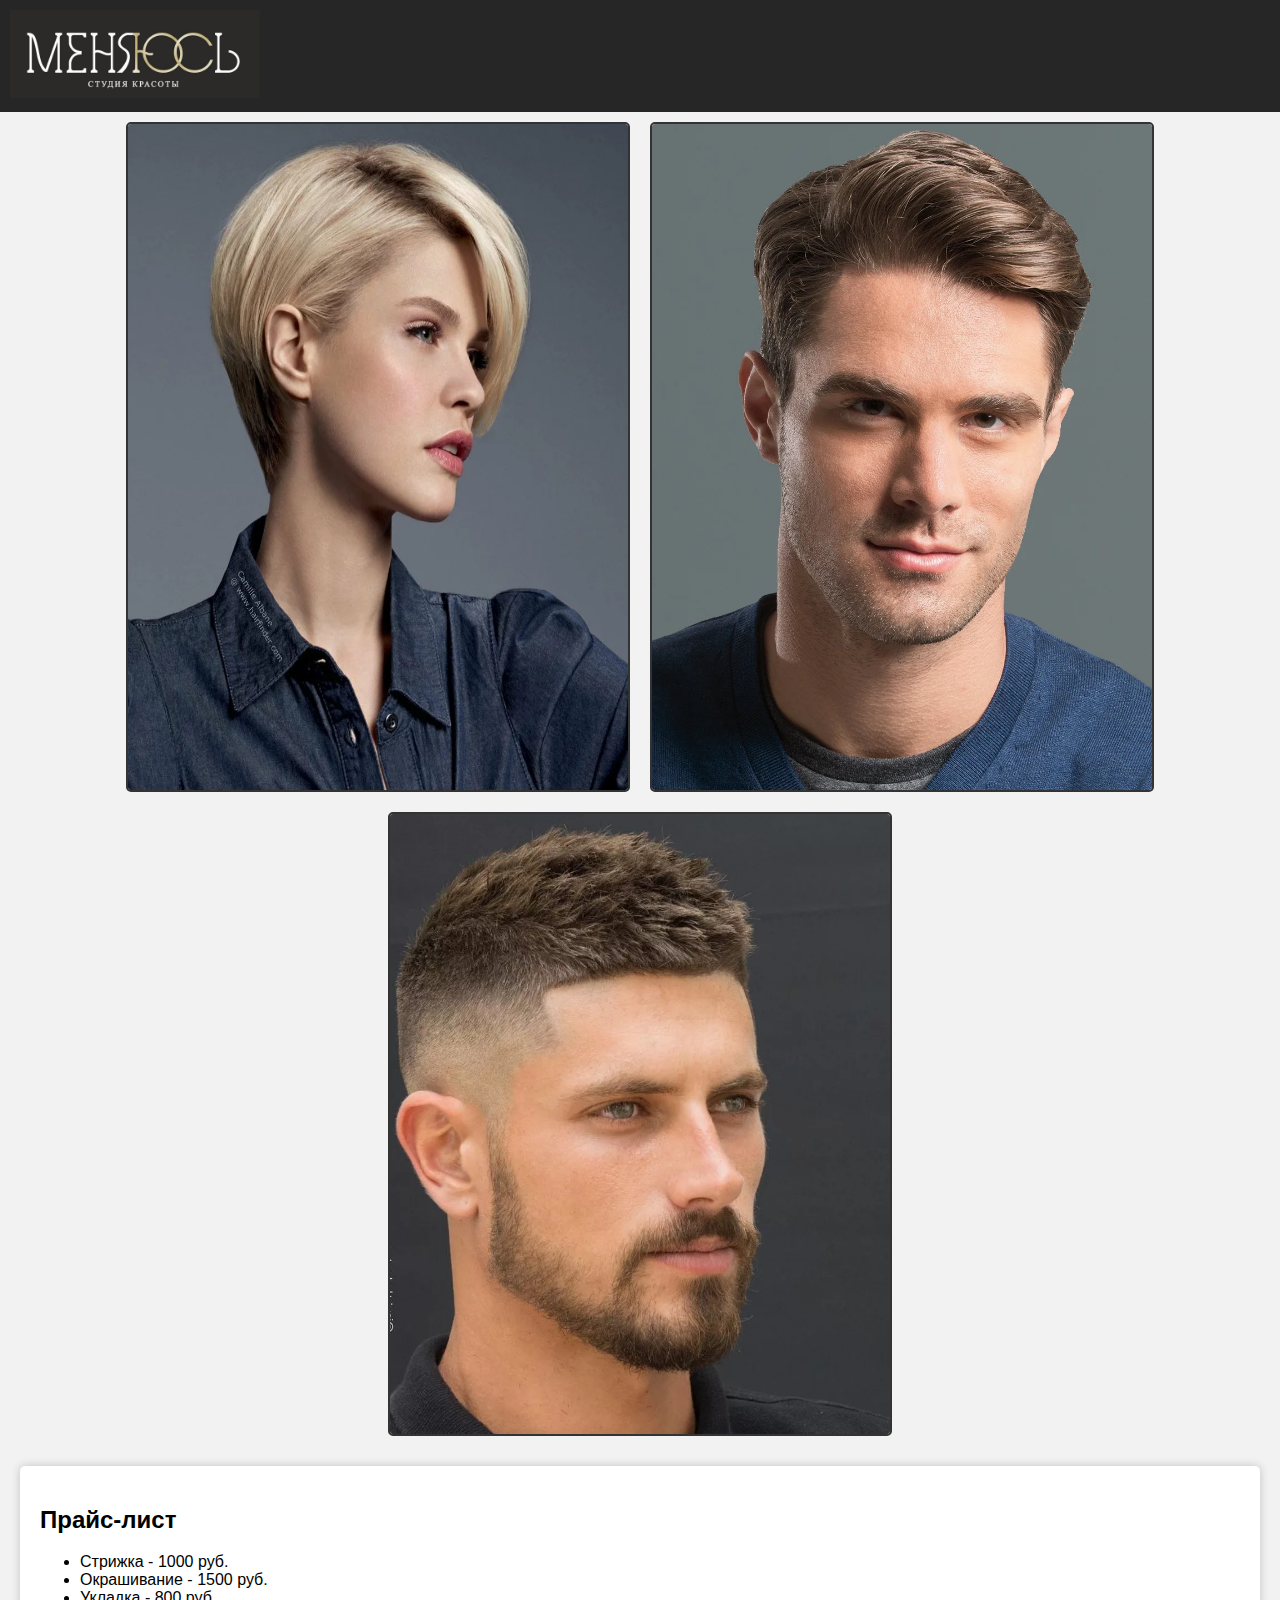
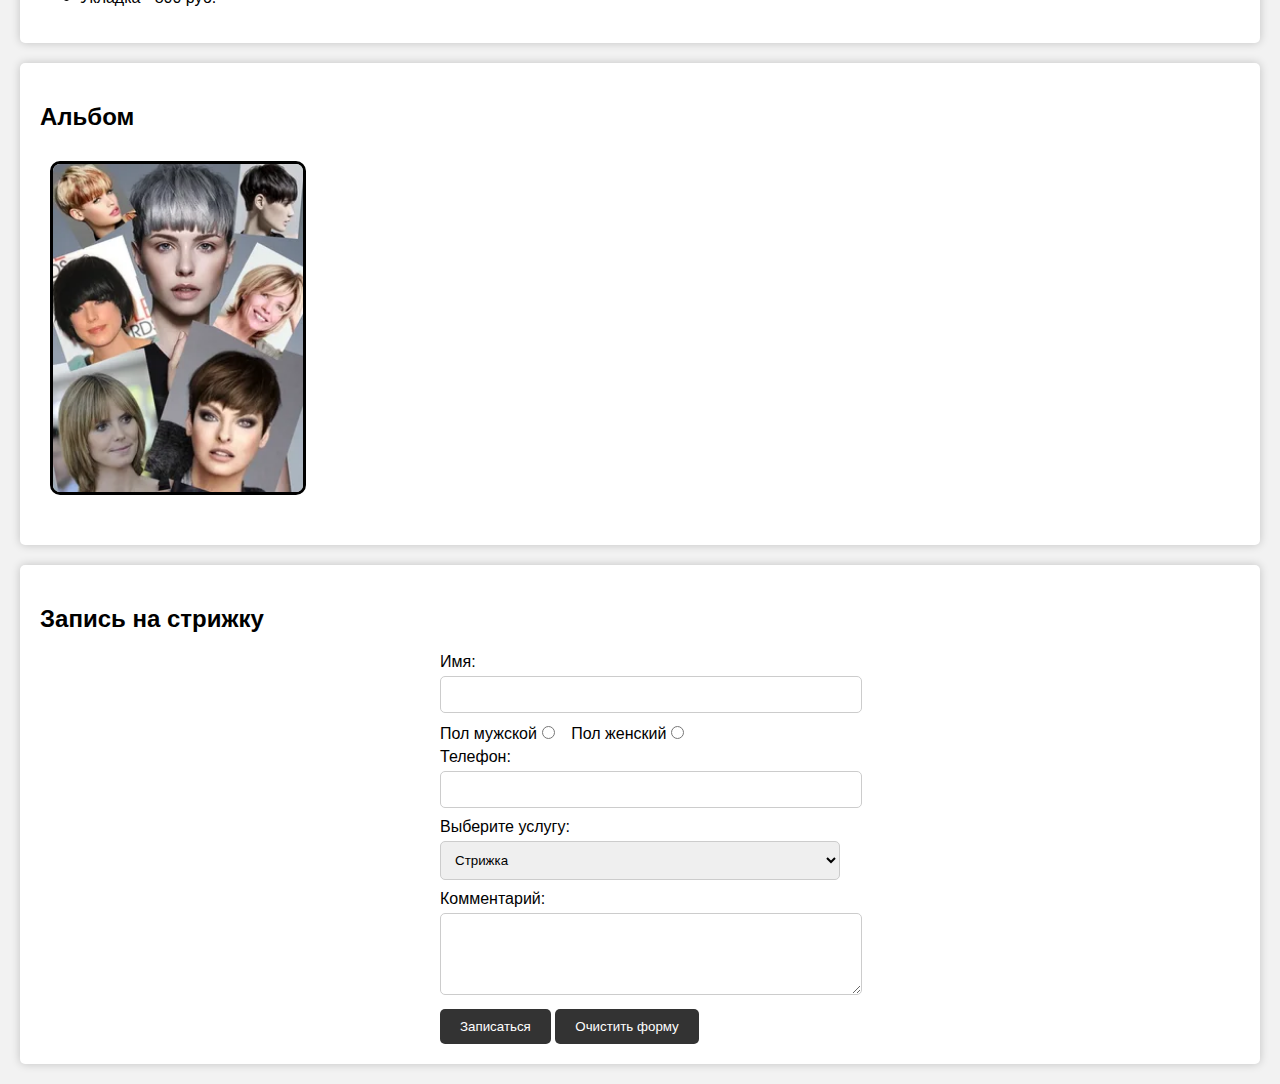
<file: LB2/index.html>
<!DOCTYPE html>
<html lang="ru">
<head>
    <meta charset="UTF-8">
    <meta name="viewport" content="width=device-width, initial-scale=1.0">
    <title>LB2</title>
    <style>
        body {
            font-family: Arial, sans-serif;
            background-color: #f2f2f2;
            margin: 0;
            padding: 0;
        }

        header {
            background-color: #262626;
            color: #fff;
            text-align: left;
            padding: 10px;
        }

        h1 {
            margin: 20px 0;
        }

        .stylist {
            display: flex;
            flex-wrap: wrap;
            justify-content: center;
        }

        .stylist img {
            max-width: 100%;
            width: 500px;
            margin: 10px;
            border: 2px solid #333;
            border-radius: 5px;
        }

        .price-list {
            background-color: #fff;
            padding: 20px;
            margin: 20px;
            border-radius: 5px;
            box-shadow: 0 0 10px rgba(0, 0, 0, 0.2);
        }

        #album {
            width: 250px;
            border: 3px solid #000;
            border-radius: 10px;
            margin: 10px;
        }

        .booking-form {
            background-color: #fff;
            padding: 20px;
            margin: 20px;
            border-radius: 5px;
            box-shadow: 0 0 10px rgba(0, 0, 0, 0.2);
        }

        form {
            max-width: 400px;
            margin: 0 auto;
        }

        label {
            display: block;
            margin-bottom: 5px;
        }

        input[type="text"],
        input[type="tel"],
        select,
        textarea {
            width: 100%;
            padding: 10px;
            margin-bottom: 10px;
            border: 1px solid #ccc;
            border-radius: 5px;
        }

        input[type="submit"],
        input[type="reset"] {
            background-color: #333;
            color: #fff;
            padding: 10px 20px;
            border: none;
            border-radius: 5px;
            cursor: pointer;
        }
    </style>
</head>
<body>
    <header>
        <img src="logoG.gif" alt="Логотип сайта" width="250">
    </header>

    <div class="stylist">
        <img src="cut1.jpg" alt="Причёска 1">
        <img src="cut2.jpg" alt="Причёска 2">
        <img src="cut3.jpg" alt="Причёска 3">
    </div>
    <div class="price-list">
        <h2>Прайс-лист</h2>
        <ul>
            <li>Стрижка - 1000 руб.</li>
            <li>Окрашивание - 1500 руб.</li>
            <li>Укладка - 800 руб.</li>
        </ul>
    </div>
    <div class="price-list">
        <h2>Альбом</h2>
        <p><a href="album.html"><img id="album" src="album.jpg" alt="альбом" width="250"></a></p>
    </div>
    <div class="booking-form">
        <h2>Запись на стрижку</h2>
        <form action="mailto:nikintnia@rambler.ru" method="post">
            <label for="name">Имя:</label>
            <input type="text" id="name" name="name" required>
            <label>
                Пол мужской<input name="Пол" type=radio value="Мужской"> &nbsp;
                Пол женский<input name="Пол" type=radio value="Женский">
            </label>

            <label for="phone">Телефон:</label>
            <input type="tel" id="phone" name="phone" required>

            <label for="service">Выберите услугу:</label>
            <select id="service" name="service">
                <option value="Стрижка">Стрижка</option>
                <option value="Окрашивание">Окрашивание</option>
                <option value="Укладка">Укладка</option>
                <option value="Маникюр">Маникюр</option>
            </select>

            <label for="comment">Комментарий:</label>
            <textarea id="comment" name="comment" rows="4"></textarea>

            <input type="submit" value="Записаться">
            <input type="reset" value="Очистить форму">
        </form>
    </div>
</body>
</html>
</file>
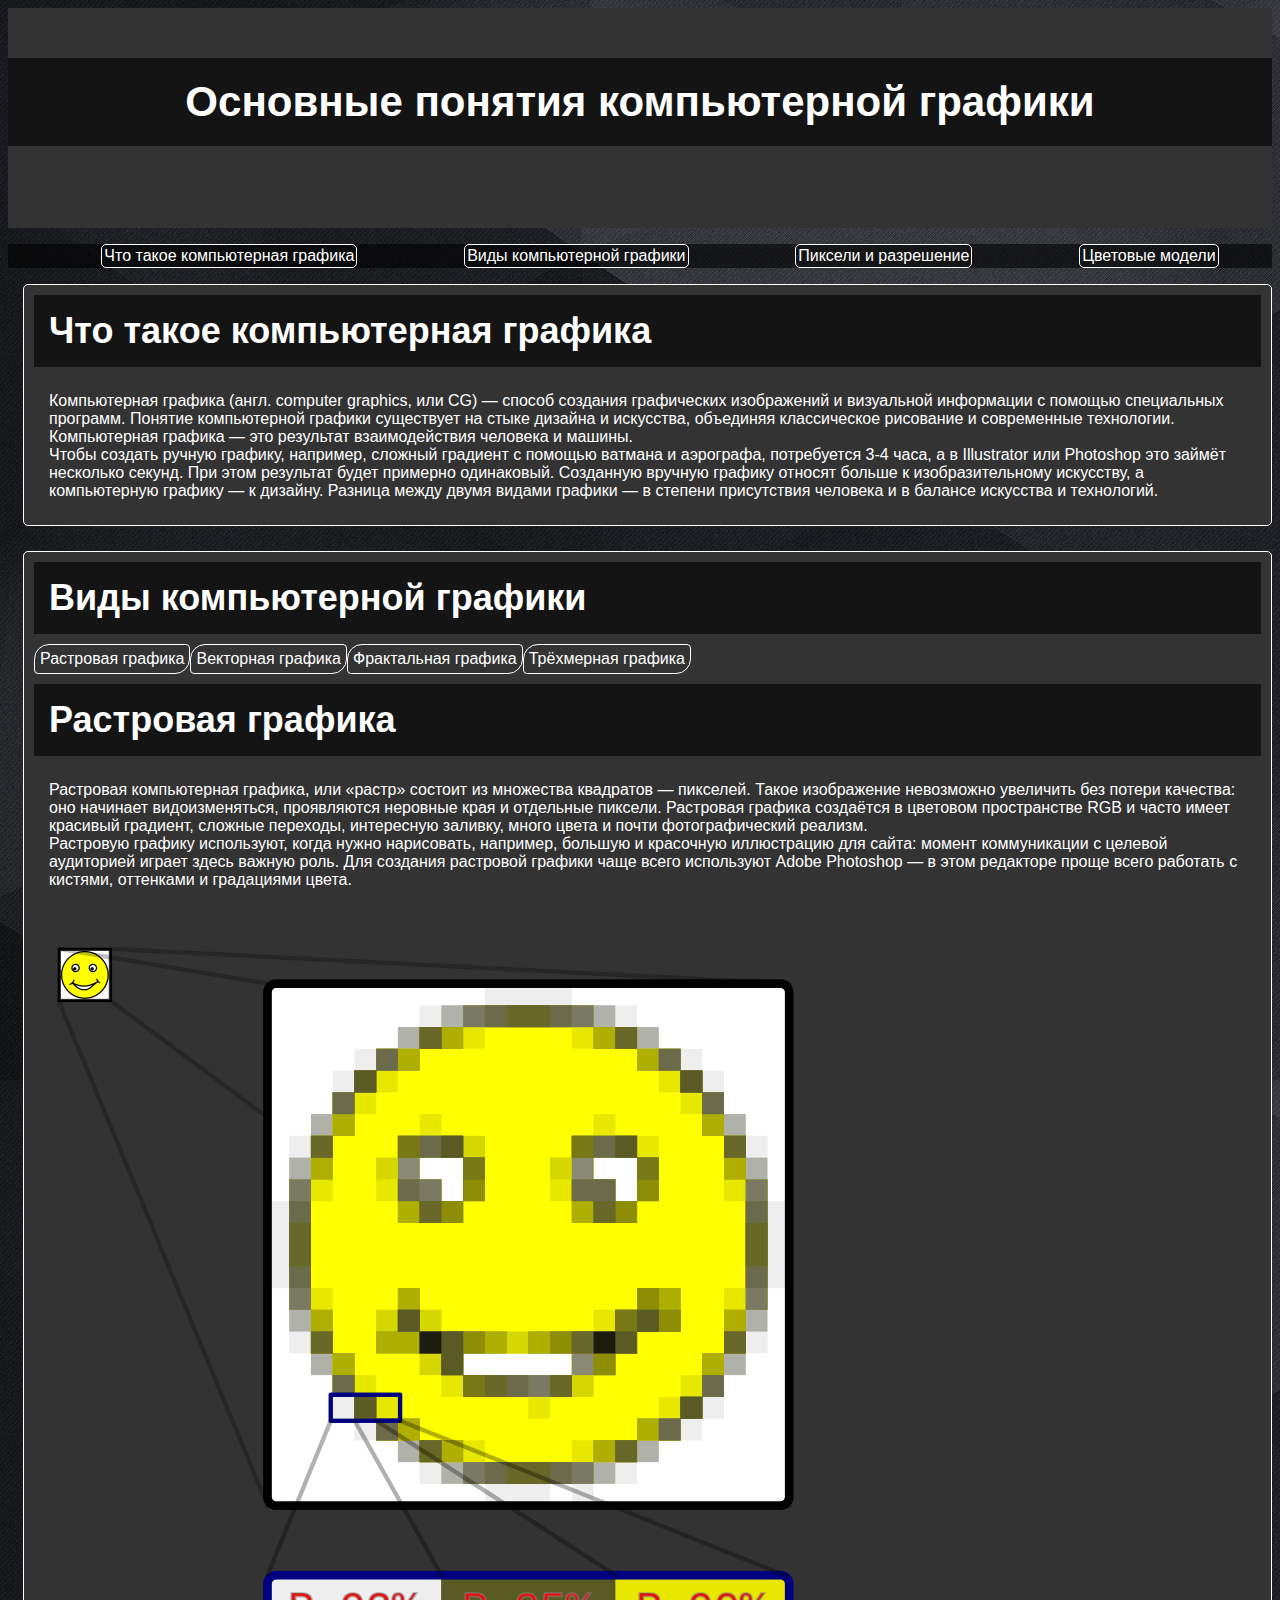
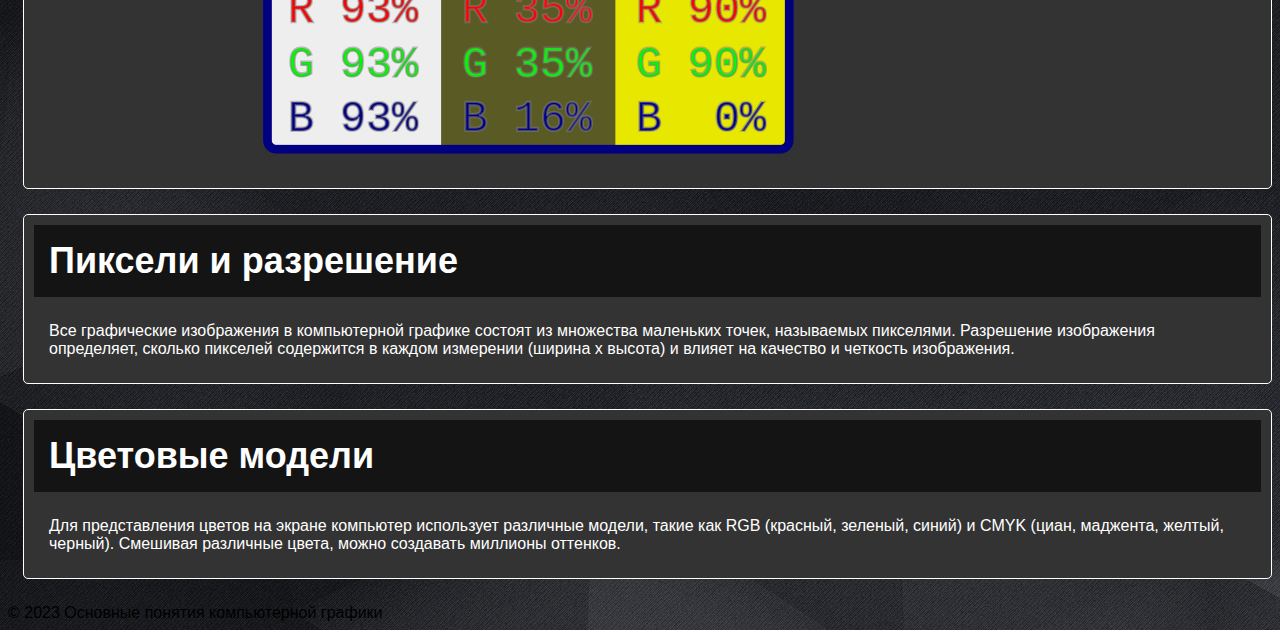
<file: LB4/index.html>
<!DOCTYPE html>
<html lang="ru">

<head>
    <meta charset="UTF-8">
    <meta name="viewport" content="width=device-width, initial-scale=1.0">
    <title>Основные понятия компьютерной графики</title>
    <link rel="stylesheet" href="style.css">
    <script src="script.js"></script>
</head>

<body>
    <header>
        <div class="header-bg">
            <h1>Основные понятия компьютерной графики</h1>
        </div>
    </header>
    <nav class="nav_cont">
        <ul class="nav">
            <li class="nav_items"><a href="#introduction">Что такое компьютерная графика</a></li>
            <li class="nav_items"><a href="#types">Виды компьютерной графики</a></li>
            <li class="nav_items"><a href="#pixels">Пиксели и разрешение</a></li>
            <li class="nav_items"><a href="#color">Цветовые модели</a></li>
        </ul>
    </nav>
    <div class="maincontainer">
        <div class="item">
            <section id="introduction">
                <h2>Что такое компьютерная графика</h2>
                <p>Компьютерная графика (англ. computer graphics, или CG) — способ создания графических изображений и
                    визуальной информации с помощью специальных программ. Понятие компьютерной графики существует на
                    стыке дизайна и искусства, объединяя классическое рисование и современные технологии. Компьютерная
                    графика — это результат взаимодействия человека и машины.<br>
                    Чтобы создать ручную графику, например, сложный градиент с помощью ватмана и аэрографа, потребуется
                    3-4 часа, а в Illustrator или Photoshop это займёт несколько секунд. При этом результат будет
                    примерно одинаковый. Созданную вручную графику относят больше к изобразительному искусству, а
                    компьютерную графику — к дизайну. Разница между двумя видами графики — в степени присутствия
                    человека и в балансе искусства и технологий.
                </p>
            </section>
        </div>
    </div>
    <div class="maincontainer">
        <div class="item">
            <section id="types">
                <h2>Виды компьютерной графики</h2>
                <div class="menu" id="menu">
                    <a href="#" class="menu-item">Растровая графика</a>
                    <a href="#" class="menu-item">Векторная графика</a>
                    <a href="#" class="menu-item">Фрактальная графика</a>
                    <a href="#" class="menu-item">Трёхмерная графика</a>
                </div>
                <div id="content">
                    <div id="content">
                        <div id="item-1" class="menu-content">
                            <h3>Растровая графика</h3>
                            <p>Растровая компьютерная графика, или «растр» состоит из множества квадратов — пикселей.
                                Такое
                                изображение невозможно увеличить без потери качества: оно начинает видоизменяться,
                                проявляются
                                неровные края и отдельные пиксели. Растровая графика создаётся в цветовом пространстве
                                RGB и часто
                                имеет красивый градиент, сложные переходы, интересную заливку, много цвета и почти
                                фотографический
                                реализм. <br>
                                Растровую графику используют, когда нужно нарисовать, например, большую и красочную
                                иллюстрацию для
                                сайта: момент коммуникации с целевой аудиторией играет здесь важную роль. Для создания
                                растровой
                                графики чаще всего используют Adobe Photoshop — в этом редакторе проще всего работать с
                                кистями,
                                оттенками и градациями цвета.
                            </p>
                            <img src="raster.png">
                        </div>
                        <div id="item-2" class="menu-content">
                            <h3>Векторная графика</h3>
                            <p>Векторная компьютерная графика состоит из опорных точек и соединяющих их кривых: такие
                                изображения
                                можно масштабировать без потери качества. Векторные изображения используют для создания
                                инфографики,
                                иконок и других элементов интерфейса, логотипов, персонажей фирменного стиля, лендингов,
                                сайтов и
                                приложений. Вектор, по сравнению с растром, более информативен. <br>
                                Поскольку качество векторных изображений не зависит от разрешения, их используют на
                                больших
                                форматах: билбордах, автобусах, баннерах, растяжках и т. д. Создать векторную графику
                                можно в Adobe
                                Illustrator, Figma и CorelDRAW.
                            </p>
                            <img src="Bitmap.png">
                        </div>
                        <div id="item-3" class="menu-content">
                            <h3>Фрактальная графика</h3>
                            <p>Фрактальная графика связывает искусство и математику, это результат работы математических
                                алгоритмов.
                                Простейший пример фрактальной графики — калейдоскоп: механизм проектирует некий рисунок,
                                выстраивая
                                его без участия человека.<br>
                                Фрактал — это бесконечно воспроизводимая самоподобная структура. В отличие от паттерна —
                                бесконечно
                                повторяемого рисунка, полностью предсказать внешний вид фрактала при его создании
                                невозможно. Пример
                                фрактальной графики — заставка на экране компьютера в спящем режиме, где похожие друг на
                                друга
                                геометрические объекты бесконечно сменяют друг друга. Фрактальную графику можно создать
                                в Adobe
                                Illustrator, Figma и в генераторах фракталов, например, в Fractal Generator или Frax.
                            </p>
                            <img src="fractal.png">
                        </div>
                        <div id="item-4" class="menu-content">
                            <h3>Трёхмерная графика</h3>
                            <p> 3D-графика передаёт ощущение объёма. Когда дизайнер рисует картинку в 2D, он использует
                                две оси:
                                высоту и ширину. В трёхмерной графике к ним добавляется третья ось — глубина. Каждая
                                точка имеет
                                свои
                                координаты на каждой из трёх осей. Трёхмерная графика применяется в различных
                                индустриях: от
                                архитектуры до медицинской промышленности. В дизайне 3D-графика активно используется в
                                сферах
                                геймдева, брендинга, айдентики, дизайна сайтов и мобильных приложений: например, при
                                создании
                                иллюстраций, иконок и логотипов.
                                Для создания 3D-графики часто используют Blender, а также программу 3dsMax: в ней можно
                                разбить
                                экран на четыре поля, по одному на каждую ось, плюс вид в перспективе. Это позволяет
                                менять
                                направление каждой точки и видеть изменения во всех проекциях.
                            </p>
                            <img src="3d.png">
                        </div>
                    </div>
                </div>
            </section>
        </div>
    </div>
    <div class="maincontainer">
        <div class="item">
            <section id="pixels">
                <h2>Пиксели и разрешение</h2>
                <p>Все графические изображения в компьютерной графике состоят из множества маленьких точек, называемых
                    пикселями. Разрешение изображения определяет, сколько пикселей содержится в каждом измерении (ширина
                    x высота) и влияет на качество и четкость изображения.
                </p>
            </section>
        </div>
    </div>
    <div class="maincontainer">
        <div class="item">
            <section id="color">
                <h2>Цветовые модели</h2>
                <p>Для представления цветов на экране компьютер использует различные модели, такие как RGB (красный,
                    зеленый, синий) и CMYK (циан, маджента, желтый, черный). Смешивая различные цвета, можно создавать
                    миллионы оттенков.
                </p>
            </section>
        </div>
    </div>
    <footer>
        <p1>&copy; 2023 Основные понятия компьютерной графики</p1>
    </footer>
</body>

</html>
</file>
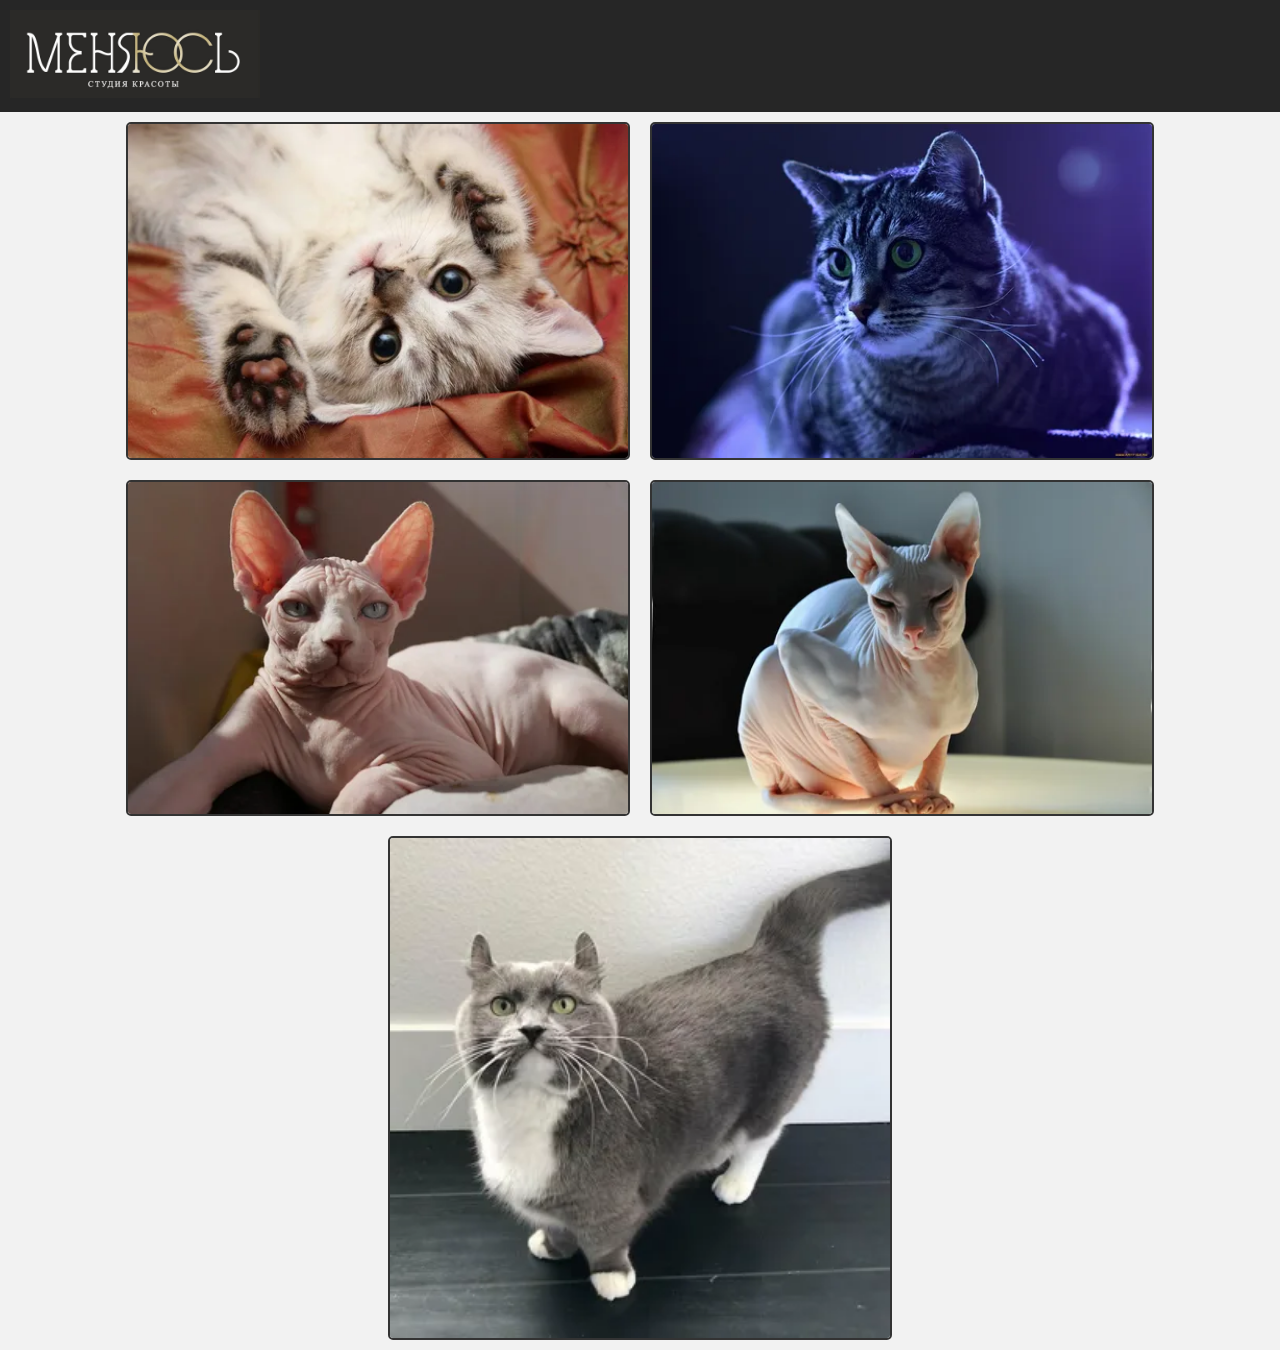
<file: LB2/album.html>
﻿<!DOCTYPE html>

<html lang="ru">
<head>
    <meta charset="UTF-8">
    <meta name="viewport" content="width=device-width, initial-scale=1.0">
    <title> Альбом</title>
    <style>
        body {
            font-family: Arial, sans-serif;
            background-color: #f2f2f2;
            margin: 0;
            padding: 0;
        }

        header {
            background-color: #262626;
            color: #fff;
            text-align: left;
            padding: 10px;
        }

        h1 {
            margin: 20px 0;
        }
        .stylist {
            display: flex;
            flex-wrap: wrap;
            justify-content: center;
        }

        .stylist img {
            max-width: 100%;
            width: 500px;
            margin: 10px;
            border: 2px solid #333;
            border-radius: 5px;
        }
    </style>
</head>
<body>
    <header>
        <a href="index.html"><img src="logoG.gif" alt="Логотип сайта" width="250"></a>
    </header>
    <div class="stylist">
        <img src="cat1.jpg" alt="cat 1">
        <img src="cat2.jpg" alt="cat 1">
        <img src="cat3.jpg" alt="cat 1">
        <img src="cat4.jpg" alt="cat 1">
        <img src="cat5.jpg" alt="cat 1">
    </div>
</body>
</html>
</file>
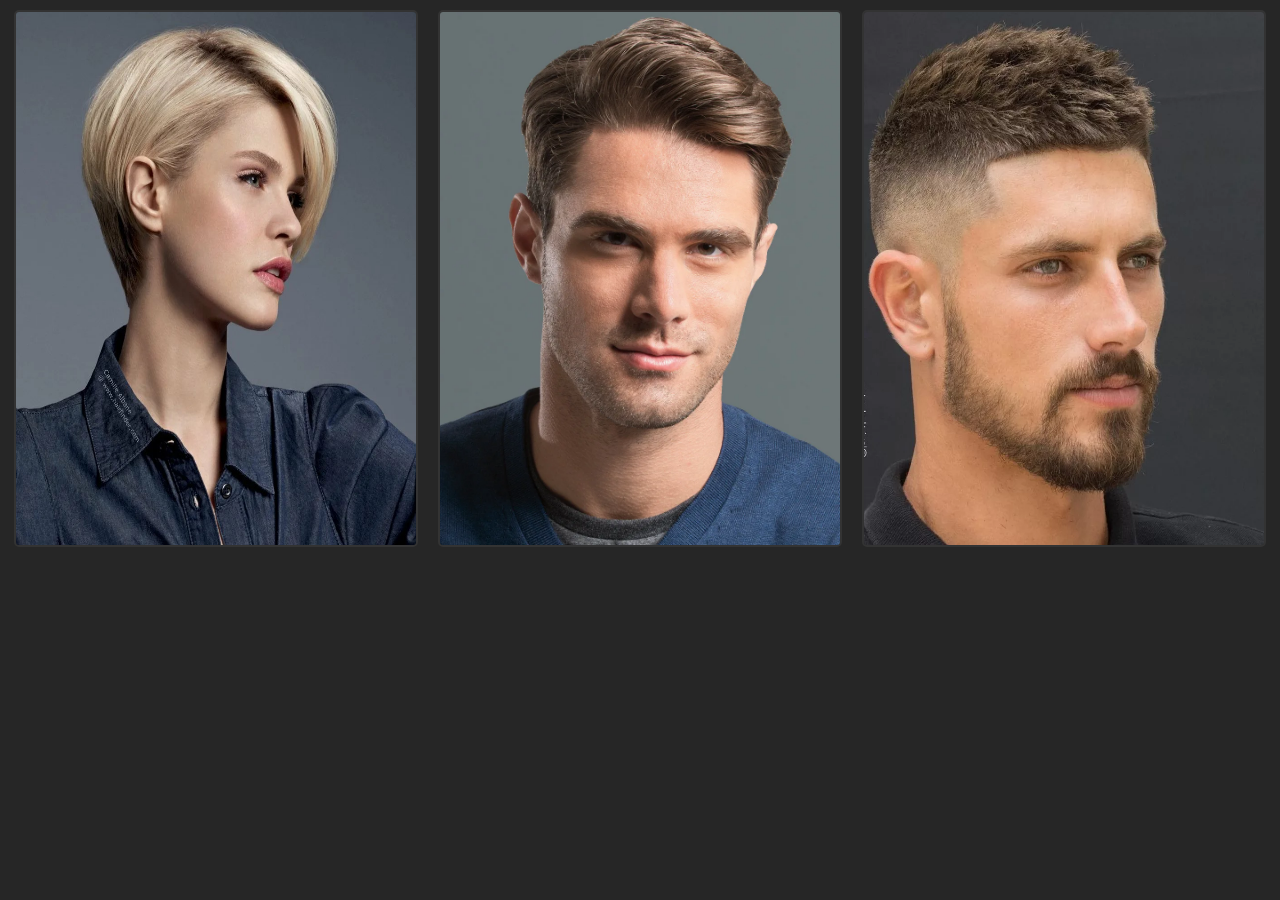
<file: LB3/frame1.html>
<!DOCTYPE html>
<html lang="ru">

<head>
    <meta charset="UTF-8">
    <meta name="viewport" content="width=device-width, initial-scale=1.0">
    <title>LB2</title>
    <style>
        body {
            font-family: Arial, sans-serif;
            background-color: #262626;
            margin: 0;
            padding: 0;
        }

        .cutlist {
            display: flex;
            flex-wrap: wrap;
            justify-content: center;
        }

        .cutlist img {
            max-width: 100%;
            width: 400px;
            margin: 10px;
            border: 2px solid #333;
            border-radius: 5px;
        }
    </style>
</head>

<body>
    <div class="cutlist">
        <img src="cut1.jpg" alt="Причёска 1">
        <img src="cut2.jpg" alt="Причёска 2">
        <img src="cut3.jpg" alt="Причёска 3">
    </div>
</body>

</html>
</file>
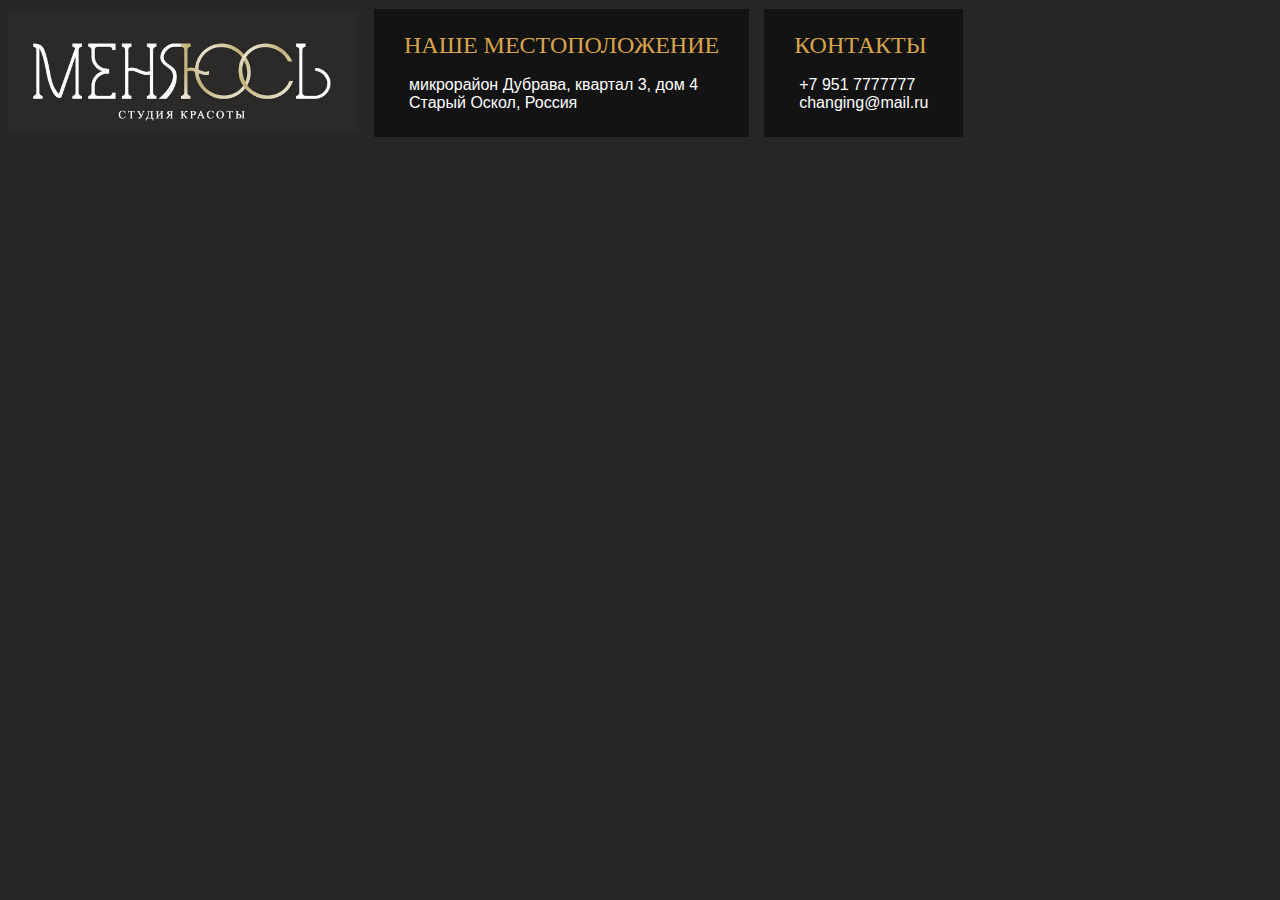
<file: LB3/frame2.html>
<!DOCTYPE html>
<html lang="ru">

<head>
    <meta charset="UTF-8">
    <meta name="viewport" content="width=device-width, initial-scale=1.0">
    <title>LB2</title>
    <style>
        @import url('https://fonts.cdnfonts.com/css/din-alternate');

        body {
            font-family: "DIN Alternate", sans-serif;
            background-color: #262626;
            margin: 0;
            padding: 0;
        }

        header {
            flex-wrap: wrap;
            text-align: left;
            padding: 9px;
            align-items: center;
            display: flex;
        }

        .location {
            margin-left: 15px;
            background-color: rgba(0, 0, 0, 0.5);
            padding: 20px 30px;
            height: 100%;
        }

        .text1 {
            color: #d9a44c;
        }

        .text2 {
            padding: 5px;
            border-radius: 2px;
            max-width: 360px;
            color: white;
        }

        .ttu {
            text-transform: uppercase;
        }

        .h3,
        h3 {
            font-size: 1.5rem;
            font-family: "DIN Alternate";
            margin-bottom: 0.5rem;
            font-weight: 500;
            line-height: 1.4;
        }
    </style>
</head>

<body>
    <header>
        <img src="logoG.gif" alt="Логотип сайта" width="350">
        <div class="location">
            <div class="h3 text1 ttu">
                наше местоположение
            </div>
            <div class="text2">
                микрорайон Дубрава, квартал 3, дом 4
                <br>
                Старый Оскол, Россия
            </div>
        </div>
        <div class="location">
            <div class="h3 text1 ttu">
                контакты
            </div>
            <div class="text2">
                +7 951 7777777
                <br>
                changing@mail.ru
            </div>
        </div>
    </header>

</body>

</html>
</file>
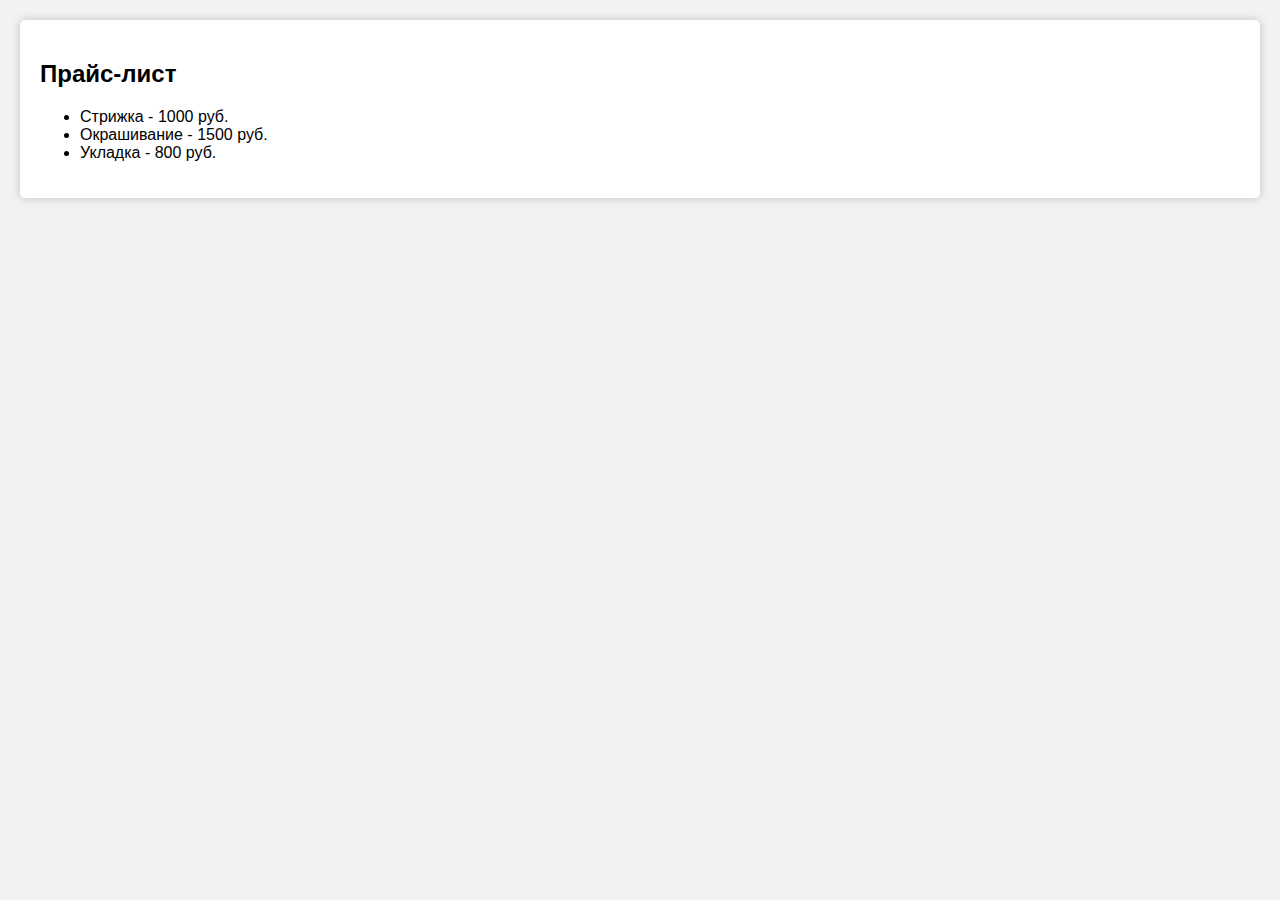
<file: LB3/frame3.html>
<!DOCTYPE html>
<html lang="ru">

<head>
    <meta charset="UTF-8">
    <meta name="viewport" content="width=device-width, initial-scale=1.0">
    <title>LB2</title>
    <style>
        body {
            font-family: Arial, sans-serif;
            background-color: #f2f2f2;
            margin: 0;
            padding: 0;
        }

        .price-list {
            background-color: #fff;
            padding: 20px;
            margin: 20px;
            border-radius: 5px;
            box-shadow: 0 0 10px rgba(0, 0, 0, 0.2);
        }
    </style>
</head>

<body>
    <div class="price-list">
        <h2>Прайс-лист</h2>
        <ul>
            <li>Стрижка - 1000 руб.</li>
            <li>Окрашивание - 1500 руб.</li>
            <li>Укладка - 800 руб.</li>
        </ul>
    </div>
</body>

</html>
</file>
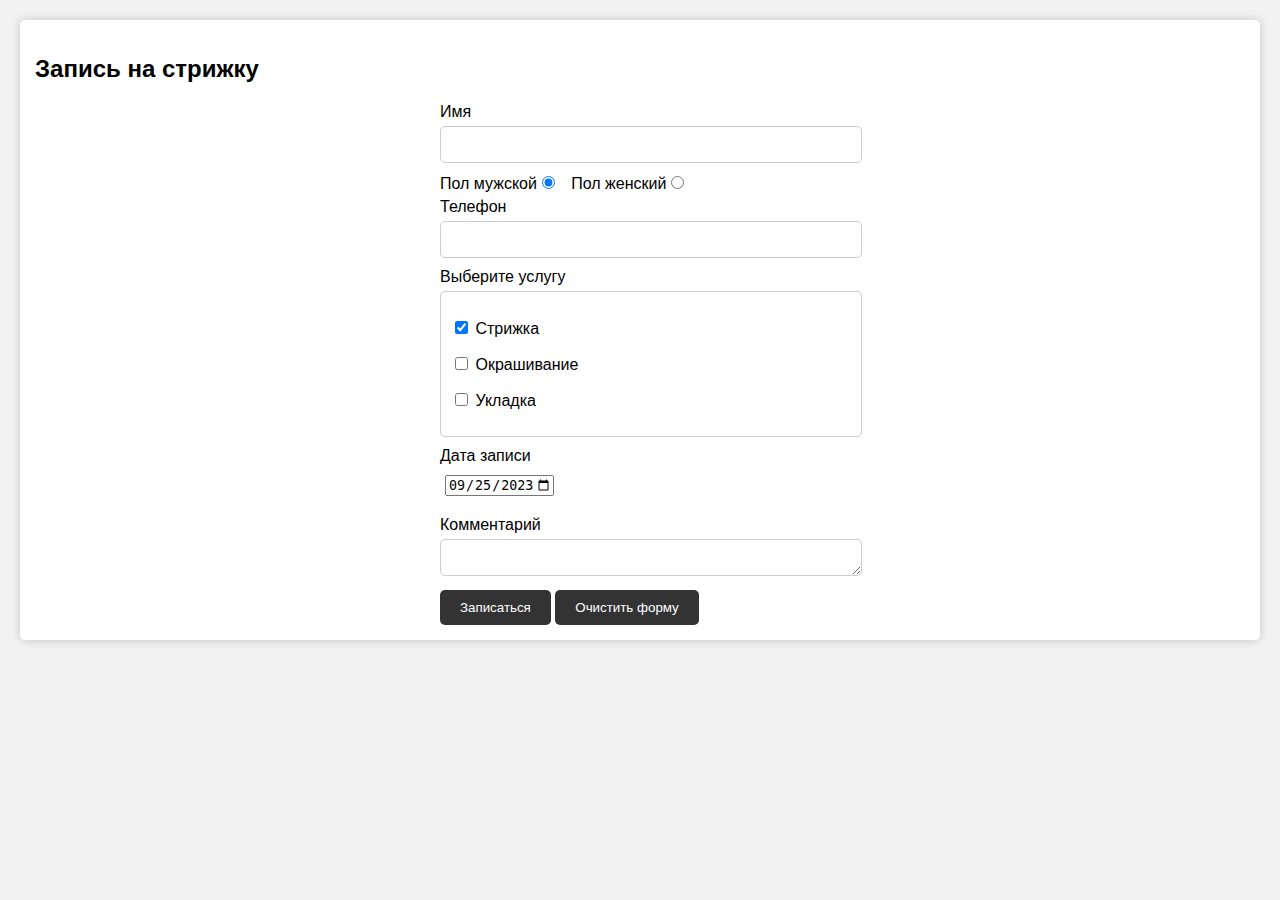
<file: LB3/frame4.html>
<!DOCTYPE html>
<html lang="ru">

<head>
    <meta charset="UTF-8">
    <meta name="viewport" content="width=device-width, initial-scale=1.0">
    <title>LB2</title>
    <style>
        @import url('https://fonts.cdnfonts.com/css/din-alternate');

        body {
            font-family: "DIN Alternate", sans-serif;
            background-color: #f2f2f2;
            margin: 0;
            padding: 0;
        }

        .booking-form {
            background-color: #fff;
            padding: 15px;
            margin: 20px;
            border-radius: 5px;
            box-shadow: 0 0 10px rgba(0, 0, 0, 0.2);
        }

        form {
            max-width: 400px;
            margin: 0 auto;
        }


        label {
            display: block;
            margin-bottom: 5px;
        }

        input[type="text"],
        input[type="tel"],
        .checkbox,
        select,
        textarea {
            width: 100%;
            padding: 10px;
            margin-bottom: 10px;
            border: 1px solid #ccc;
            border-radius: 5px;
        }

        .datestyle {
            width: 100%;
            padding: 5px;
            margin-bottom: 15px;
        }

        input[type="submit"],
        input[type="reset"] {
            background-color: #333;
            color: #fff;
            padding: 10px 20px;
            border: none;
            border-radius: 5px;
            cursor: pointer;
        }
    </style>
</head>

<body>
    <div class="booking-form">
        <h2>Запись на стрижку</h2>
        <form action="mailto:nikintnia@rambler.ru" method="post">
            <label for="name">Имя</label>
            <input type="text" id="name" name="name" required>
            <label>
                Пол мужской<input name="Пол" type=radio value="Мужской" checked> &nbsp;
                Пол женский<input name="Пол" type=radio value="Женский">
            </label>

            <label for="phone">Телефон</label>
            <input type="tel" id="phone" name="phone" required>
            <label for="service">Выберите услугу</label>
            <div class="checkbox">
                <p><input type="checkbox" name="a" value="Стрижка" checked> Стрижка</p>
                <p><input type="checkbox" name="b" value="Окрашивание"> Окрашивание</p>
                <p><input type="checkbox" name="s" value="Укладка"> Укладка</p>
            </div>
            <label for="start">Дата записи</label>
            <div class="datestyle">
                <input type="date" value="2023-09-25" min="2023-09-25" max="2023-10-31" />
            </div>
            <label for="comment">Комментарий</label>
            <textarea id="comment" name="comment" rows="1"></textarea>

            <input type="submit" value="Записаться">
            <input type="reset" value="Очистить форму">
        </form>
    </div>
</body>

</html>
</file>
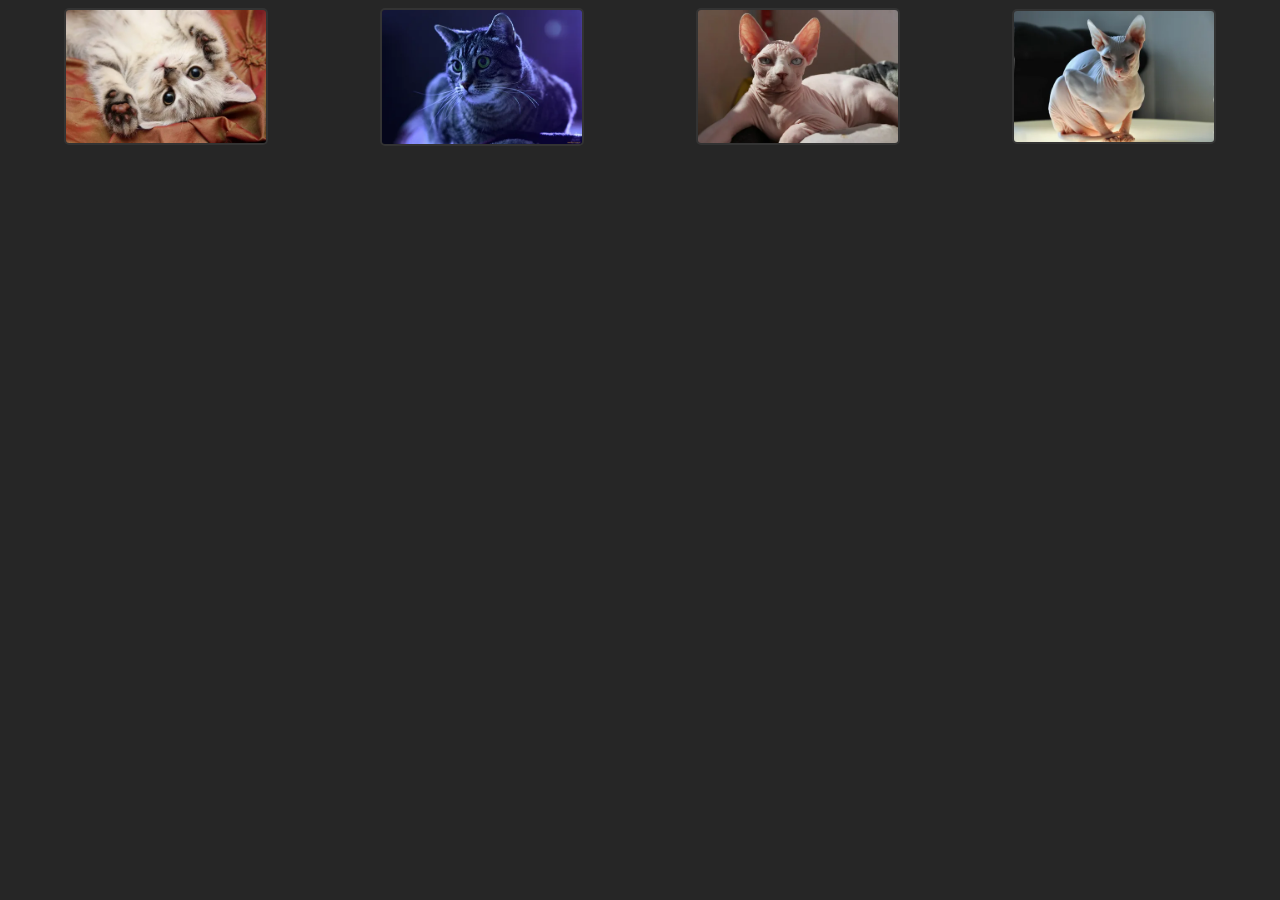
<file: LB3/frame5.html>
<!DOCTYPE html>

<html lang="ru">

<head>
    <meta charset="UTF-8">
    <meta name="viewport" content="width=device-width, initial-scale=1.0">
    <title> Альбом</title>
    <style>
        body {
            background-color: #262626;
        }

        .stylist {
            display: flex;
            flex-wrap: wrap;
            justify-content: center;
        }

        .stylist img {
            max-width: 100%;
            width: 200px;
            margin-top: 0px;
            margin: auto;
            border: 2px solid #333;
            border-radius: 5px;
        }
    </style>
</head>

<body>
    <div class="stylist">
        <img src="cat1.jpg" alt="cat 1">
        <img src="cat2.jpg" alt="cat 1">
        <img src="cat3.jpg" alt="cat 1">
        <img src="cat4.jpg" alt="cat 1">
    </div>
</body>

</html>
</file>
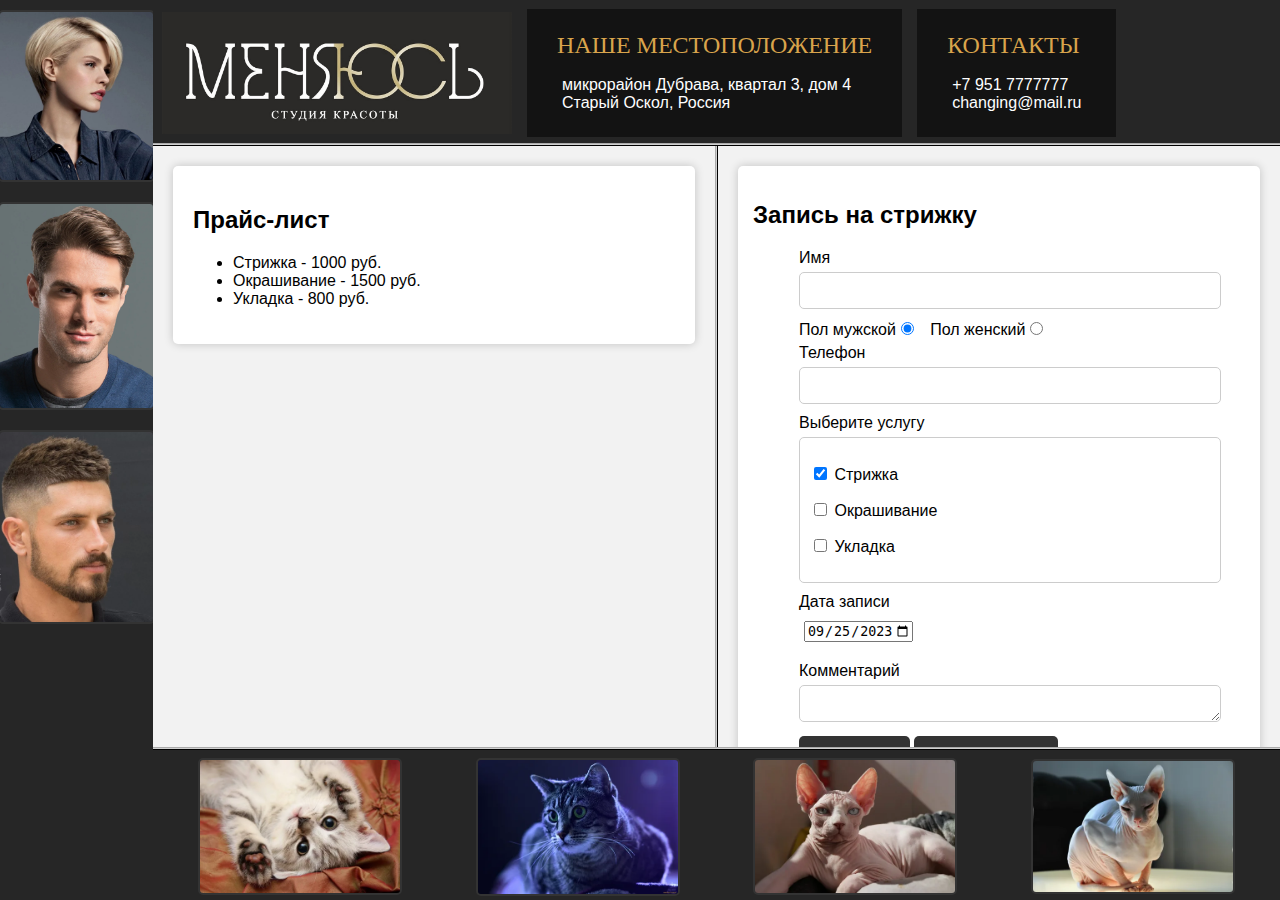
<file: LB3/mainframe.html>
<!DOCTYPE html>
<html lang="ru">

<head>
    <meta charset="UTF-8">
    <meta name="viewport" content="width=device-width, initial-scale=1.0">
    <title>LB3</title>
</head>
<frameset rows="*" cols="12%%,*" border="0">
    <frame src="frame1.html" name="Фрейм 1" scrolling="no" noresize>
        <frameset rows="16%,*" border="3">
            <frame src="frame2.html" name="Фрейм 2" scrolling="no" noresize>
                <frameset rows="*,20%">
                    <frameset cols="20%,20%">
                        <frame src="frame3.html" name="Фрейм 3">
                            <frame src="frame4.html" name="Фрейм 4">
                    </frameset>
                    <frame src="frame5.html" name="Фрейм 5">
                </frameset>
        </frameset>
</frameset>

</html>
</file>
<file: LB4/style.css>
header {
    background-color: #333;
    color: #fff;
    text-align: center;
    padding: 50px 0;
    height: 120px;
}
body{
    background-image: url('backg.png');
    font-family:Arial, Helvetica, sans-serif;
}
p{
    margin: 10px;
    padding: 15px;
    border-radius: 5px;
}
h1 {
    font-size: 42px;
    margin: 0;
    padding: 20px;
    background-color: rgba(0, 0, 0, 0.6);
}
h2, h3{
    font-size: 36px;
    margin: 0;
    padding: 15px;
    background-color: rgba(0, 0, 0, 0.6);
    margin: 10px;
}
.maincontainer{
    margin-bottom: 25px;
    margin-left: 15px;
}
.item{
    border: 1px solid #ffffff;
    border-radius: 5px;
    margin-bottom: 10px;
    background-color: #333;
    color: #fff;
}

img{
    margin-left: auto;
    max-width: 100%;
    height: auto;
}

/*страницы*/
.menu{
    margin-left: 10px;
    display: flex;
}
.menu-item {
    font-family:Verdana, Geneva, Tahoma, sans-serif;
    text-decoration: none;
    color: white;
    /*background: linear-gradient(0.25turn, gray, black 60%);*/
    padding: 5px;
    border: 1px solid #fff;
    border-radius: 15px 4px 15px 4px;
    display: block;
    transition: 0.25s;
}
.menu-item:hover{
    border: none;
    color: black;
    background-color: white;
    border: 1px solid #fff;
    border-radius: 15px 4px 15px 4px;
    transform: scale(1.1);
}

/*навигация*/
.nav_cont{
    background-color: rgba(0, 0, 0, 0.6);
}
.nav{
    display: flex;
}
.nav_items a{
    text-decoration: none;
    color: inherit;
}
.nav_items{
    margin: auto;
    padding: 2px;
    display: block;
    color: #fff;
    border: 1px solid #fff;
    border-radius: 5px;
}
.nav_items:hover{
    border: none;
    color: black;
    background-color: white;
    transform: scale(1.1);
}
</file>
